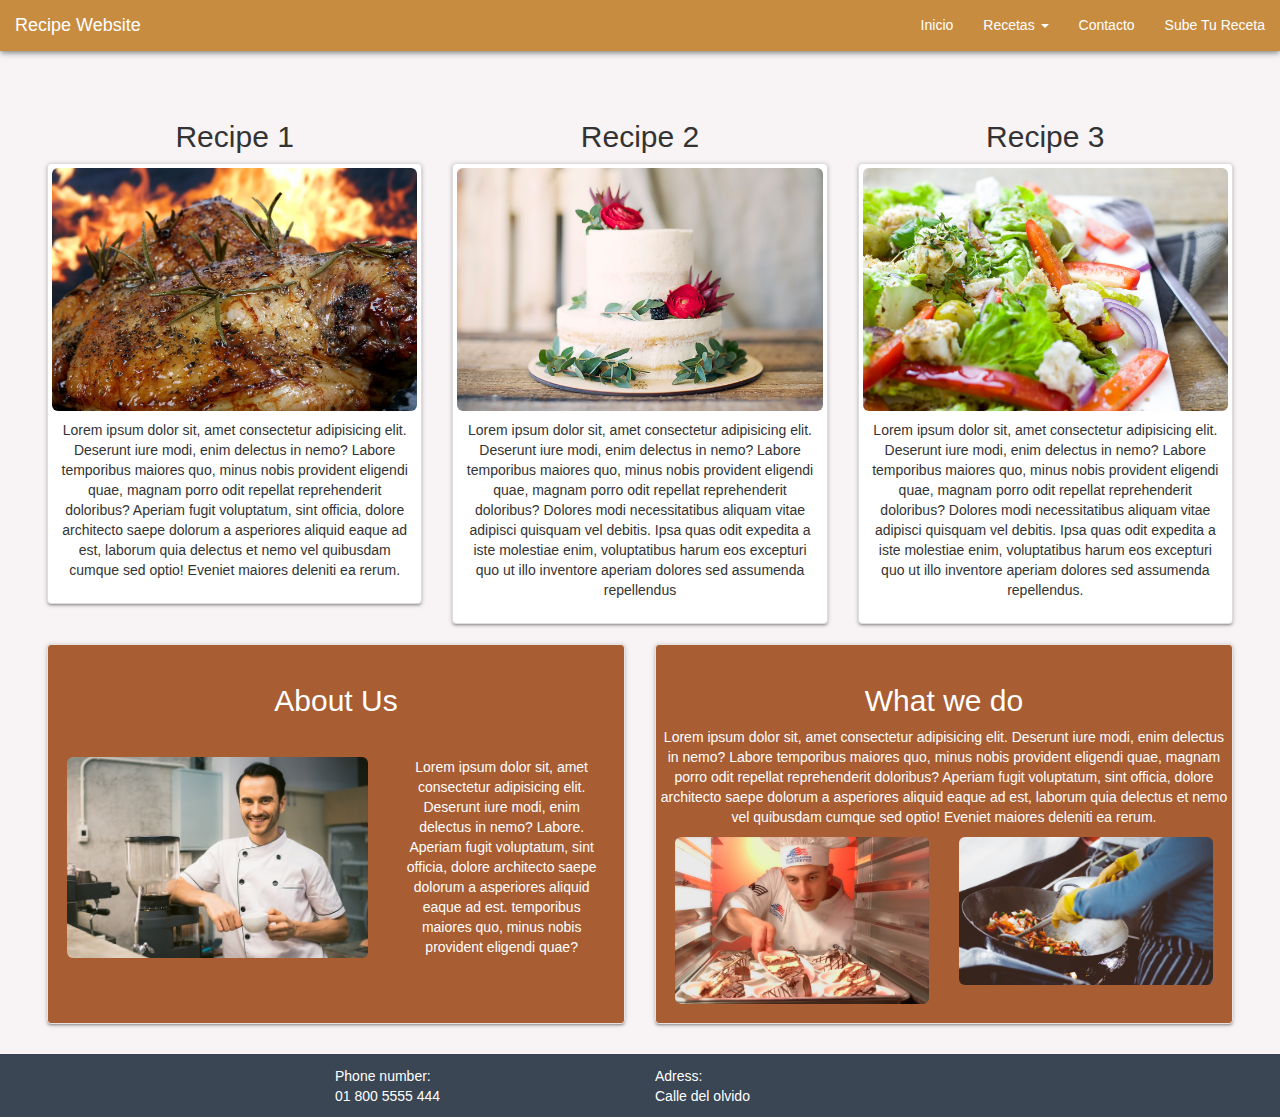
<file: src/BootStrap/index.html>
<!DOCTYPE html>
<html>

<head>
  <meta charset="utf-8" />
  <meta http-equiv="X-UA-Compatible" content="IE=edge">
  <title>Recipe Website</title>
  <meta name="viewport" content="width=device-width, initial-scale=1">
  <link rel="stylesheet" href="https://maxcdn.bootstrapcdn.com/bootstrap/3.3.7/css/bootstrap.min.css" integrity="sha384-BVYiiSIFeK1dGmJRAkycuHAHRg32OmUcww7on3RYdg4Va+PmSTsz/K68vbdEjh4u"
    crossorigin="anonymous">
  <link rel="stylesheet" type="text/css" media="screen" href="custom.css" />
  <link rel="stylesheet" href="https://use.fontawesome.com/releases/v5.3.1/css/all.css" integrity="sha384-mzrmE5qonljUremFsqc01SB46JvROS7bZs3IO2EmfFsd15uHvIt+Y8vEf7N7fWAU" crossorigin="anonymous">
</head>




  <nav class="navbar navbar-inverse  z-depth-2 navbar-fixed-top" style="background-color:#C88C40
  ; border-color:#C88C40
  " >
    <div class="container-fluid " style="background-color:#C88C40; color: white    ">
      <!-- Brand and toggle get grouped for better mobile display -->
      <div class="navbar-header">
        <button type="button" class="navbar-toggle collapsed" data-toggle="collapse" data-target="#bs-example-navbar-collapse-1"
          aria-expanded="false">
          <span class="sr-only">Toggle navigation</span>
          <span class="icon-bar"></span>
          <span class="icon-bar"></span>
          <span class="icon-bar"></span>
        </button>
        <a class="navbar-brand" href="index.html">Recipe Website</a>
      </div>

      <!-- Collect the nav links, forms, and other content for toggling -->
      <div class="collapse navbar-collapse" id="bs-example-navbar-collapse-1" style="z-index: 1">
        <ul class="nav navbar-nav">



          </li>
        </ul>

        <ul class="nav navbar-nav navbar-right" style="color: white" >
          <li>
            <a href="index.html">Inicio</a>
          </li>
          <li class="dropdown" >
            <a href="#" class="dropdown-toggle" data-toggle="dropdown" role="button" aria-haspopup="true" aria-expanded="false" style="z-index: 1">Recetas
              <span class="caret"></span>
            </a>
            <ul class="dropdown-menu" style="z-index: -100;">
              <li>
                <a href="recetas.html">Carnes</a>
              </li>
              <li>
                <a href="recetas.html">Ensaladas</a>
              </li>
              <li>
                <a href="recetas.html">Postres</a>
              </li>
            
            </ul>
          </li>
          <li>
            <a href="contacto.html">Contacto</a>
          </li>
          <li>
            <a href="tuReceta.html">Sube Tu Receta</a>
          </li>
        </ul>
      </div>
      <!-- /.navbar-collapse -->
    </div>
    <!-- /.container-fluid -->
  </nav>



  <div id="main-wrapper">
    <div class="container" id="main-content" style="width:90vw">
      <div class="row">
        <div class="col-sm-4">
          <h2>Recipe 1</h2>
          <div class="thumbnail  z-depth-1">
            <img src="index-images/recipe1.jpeg" class="img-rounded img-responsive"> 
           <div class="caption">

             <p>Lorem ipsum dolor sit, amet consectetur adipisicing elit. Deserunt iure modi, enim delectus in nemo?
               Labore temporibus
               maiores quo, minus nobis provident eligendi quae, magnam porro odit repellat reprehenderit doloribus?
               Aperiam
               fugit voluptatum, sint officia, dolore architecto saepe dolorum a asperiores aliquid eaque ad est, laborum
               quia
               delectus et nemo vel quibusdam cumque sed optio! Eveniet maiores deleniti ea rerum.</p>
              </div>
            </div>
          </div>

        <div class="col-sm-4">
          <h2>Recipe 2</h2>
          <div class="thumbnail  z-depth-1">
            <img src="index-images/recipe2.jpeg" class="img-rounded img-responsive">
            <div class="caption">

              <p>Lorem ipsum dolor sit, amet consectetur adipisicing elit. Deserunt iure modi, enim delectus in nemo?
                Labore temporibus
                maiores quo, minus nobis provident eligendi quae, magnam porro odit repellat reprehenderit doloribus?
                Dolores
                modi necessitatibus aliquam vitae adipisci quisquam vel debitis. Ipsa quas odit expedita a iste molestiae
                enim,
                voluptatibus harum eos excepturi quo ut illo inventore aperiam dolores sed assumenda repellendus</p>
              </div>
            </div>
        </div>
        <div class="col-sm-4">
          <h2>Recipe 3</h2>
          <div class="thumbnail  z-depth-1">
            <img src="index-images/recipe3.jpeg" class="img-responsive img-rounded"> 
           <div class="caption">

             <p>Lorem ipsum dolor sit, amet consectetur adipisicing elit. Deserunt iure modi, enim delectus in nemo?
               Labore temporibus
               maiores quo, minus nobis provident eligendi quae, magnam porro odit repellat reprehenderit doloribus?
               Dolores
               modi necessitatibus aliquam vitae adipisci quisquam vel debitis. Ipsa quas odit expedita a iste molestiae
               enim,
               voluptatibus harum eos excepturi quo ut illo inventore aperiam dolores sed assumenda repellendus.</p>
              </div>
            </div>
          </div>
      </div>
      <div class="row" style=" display:flex; flex-wrap: wrap;">
        <div class="col-sm-6" style="display: flex;
        flex-direction: column;">
          <div class="well  z-depth-1" style="height: 100%;background-color: #A85D33; color: white ">

            <div class="row">
              <div class="col-sm-12 " > <h2>About Us</h2></div>
            </div>
            <div id="abt"class="row" style=" display: flex; height: calc(100% - 80px);">
              <div class="col-xs-12 col-sm-7" style="display:flex; align-items: center"> <img src="index-images/us.jpeg" class="img-rounded img-responsive"> </div>
              <div class="col-xs-12 col-sm-5"style="display: flex; align-items: center">Lorem ipsum dolor sit, amet consectetur adipisicing elit. Deserunt iure modi, enim delectus in
                nemo? Labore.  Aperiam fugit voluptatum, sint officia, dolore architecto saepe dolorum a asperiores aliquid eaque ad est.
                temporibus maiores quo, minus nobis provident eligendi quae?</div>
                
              </div>
          </div>
          </div>
        

          <div class="col-sm-6" style="display: flex;
          flex-direction: column;" >
              <div class="well  z-depth-1 " style="background-color: #A85D33; color:white">
              <div class="row">
                <div class="col-sm-12"  > <h2>What we do</h2>
                </div>
                  <div class="row">
<div class="col-sm-12">
  
                    <p> Lorem ipsum dolor sit, amet consectetur adipisicing elit. Deserunt iure modi, enim delectus in
                      nemo? Labore
                      temporibus maiores quo, minus nobis provident eligendi quae, magnam porro odit repellat reprehenderit
                      doloribus?
                      Aperiam fugit voluptatum, sint officia, dolore architecto saepe dolorum a asperiores aliquid eaque ad
                      est,
                      laborum quia delectus et nemo vel quibusdam cumque sed optio! Eveniet maiores deleniti ea rerum. </p>
                    </div>
                  </div>
              </div>
              <div class="row">
                <div class="col-sm-6"> <img src="index-images/us2.jpg" class="img-rounded img-responsive"> </div>
                <div class="hidden-sm hidden-md hidden-lg" style="padding: 10px"></div>
                <div class="col-sm-6"> <img src="index-images/us3.jpg" class="img-rounded img-responsive"></div>
                
              </div>
              </div>
      </div>
    </div>
  </div>
</div>


  <div class="container-fluid" style="margin-top: 10px; background-color:#3A4653; color:white; padding-bottom: 10px;padding-top: 10px">
<div class="row" style=" display: flex;
align-items: center;">
<div class="col-xs-4 col-sm-3" ><i class="fab fa-facebook-square glyph-foot"></i> <i class="fab fa-twitter-square glyph-foot"></i> <i class="fab fa-youtube-square glyph-foot" style="margin-right: 0px"></i></div>
<div class="col-xs-6 col-sm-6"><div class="row"><div class="col-sm-6">Phone number:<br> 01 800 5555 444</div><div class="col-sm-6">Adress:<br> Calle del olvido</div></div></div>
 <div class="col-xs-2 col-sm-3"></div>
</div>
  </div>
  <!--javascript sources-->
  <!-- jQuery (necessary for Bootstrap's JavaScript plugins) -->
  <script src="https://ajax.googleapis.com/ajax/libs/jquery/1.12.4/jquery.min.js"></script>
  <script src="https://maxcdn.bootstrapcdn.com/bootstrap/3.3.7/js/bootstrap.min.js" integrity="sha384-Tc5IQib027qvyjSMfHjOMaLkfuWVxZxUPnCJA7l2mCWNIpG9mGCD8wGNIcPD7Txa"
    crossorigin="anonymous"></script>
  <script src="main.js"></script>
</body>

</html>
</file>
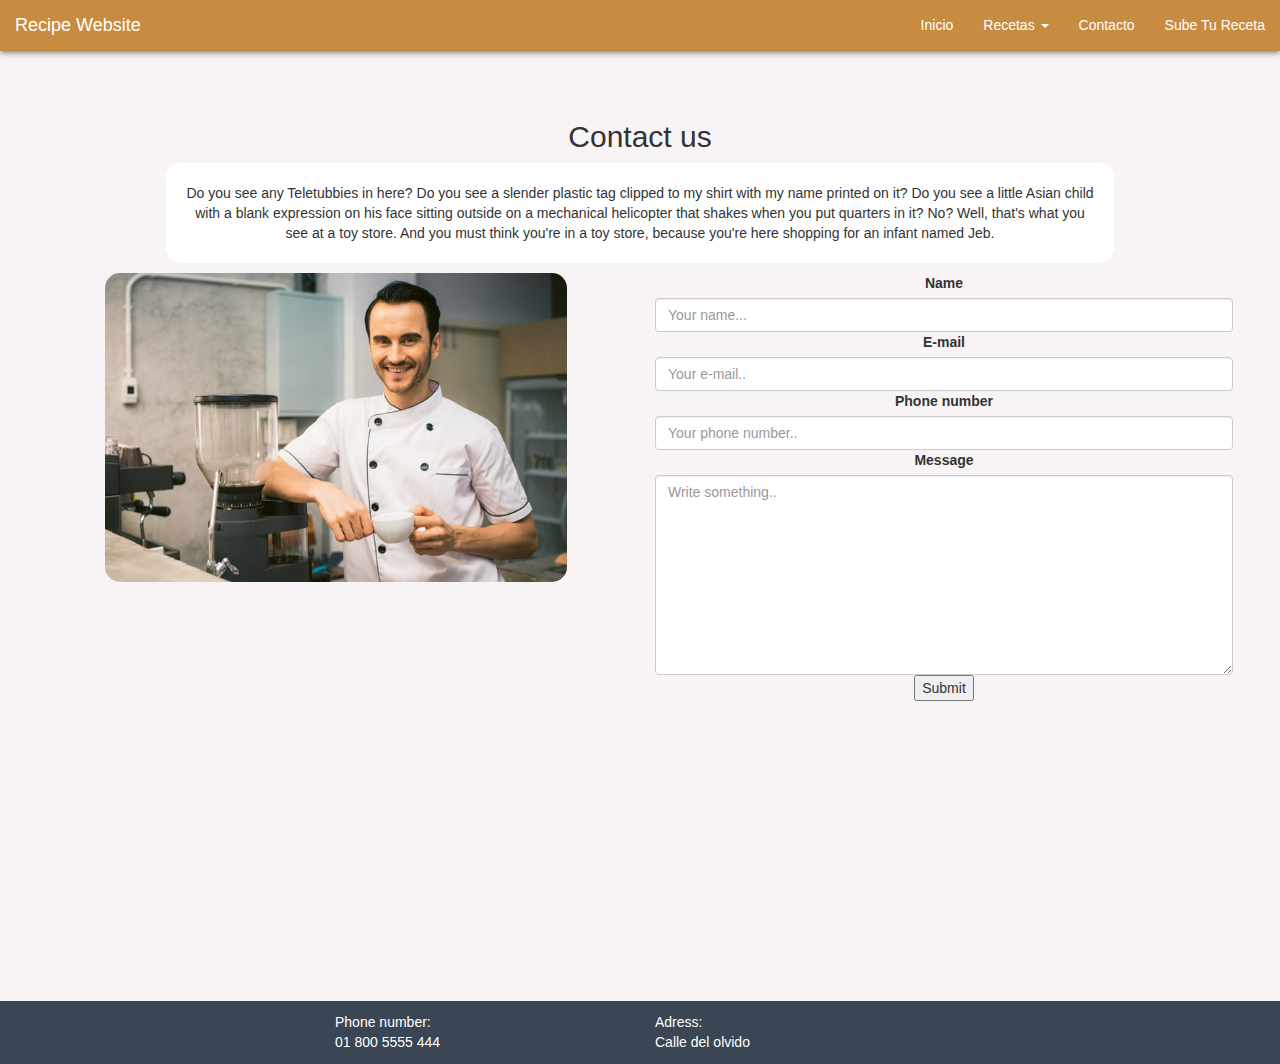
<file: src/BootStrap/contacto.html>
<!DOCTYPE html>
<html>

<head>
  <meta charset="utf-8" />
  <meta http-equiv="X-UA-Compatible" content="IE=edge">
  <title>Recipe Website</title>
  <meta name="viewport" content="width=device-width, initial-scale=1">
  <link rel="stylesheet" href="https://maxcdn.bootstrapcdn.com/bootstrap/3.3.7/css/bootstrap.min.css" integrity="sha384-BVYiiSIFeK1dGmJRAkycuHAHRg32OmUcww7on3RYdg4Va+PmSTsz/K68vbdEjh4u"
    crossorigin="anonymous">
  <link rel="stylesheet" type="text/css" media="screen" href="custom.css" />
</head>

<body>


    <nav class="navbar navbar-inverse  z-depth-2 navbar-fixed-top" style="background-color:#C88C40
    ; border-color:#C88C40
    " >
      <div class="container-fluid " style="background-color:#C88C40; color: white    ">
        <!-- Brand and toggle get grouped for better mobile display -->
        <div class="navbar-header">
          <button type="button" class="navbar-toggle collapsed" data-toggle="collapse" data-target="#bs-example-navbar-collapse-1"
            aria-expanded="false">
            <span class="sr-only">Toggle navigation</span>
            <span class="icon-bar"></span>
            <span class="icon-bar"></span>
            <span class="icon-bar"></span>
          </button>
          <a class="navbar-brand" href="index.html">Recipe Website</a>
        </div>
  
        <!-- Collect the nav links, forms, and other content for toggling -->
        <div class="collapse navbar-collapse" id="bs-example-navbar-collapse-1" style="z-index: 1">
          <ul class="nav navbar-nav">
  
  
  
            </li>
          </ul>
  
          <ul class="nav navbar-nav navbar-right" style="color: white" >
            <li>
              <a href="index.html">Inicio</a>
            </li>
            <li class="dropdown" >
              <a href="#" class="dropdown-toggle" data-toggle="dropdown" role="button" aria-haspopup="true" aria-expanded="false" style="z-index: 1">Recetas
                <span class="caret"></span>
              </a>
              <ul class="dropdown-menu" style="z-index: -100;">
                <li>
                  <a href="recetas.html">Carnes</a>
                </li>
                <li>
                  <a href="recetas.html">Ensaladas</a>
                </li>
                <li>
                  <a href="recetas.html">Postres</a>
                </li>
              
              </ul>
            </li>
            <li>
              <a href="contacto.html">Contacto</a>
            </li>
            <li>
              <a href="tuReceta.html">Sube Tu Receta</a>
            </li>
          </ul>
        </div>
        <!-- /.navbar-collapse -->
      </div>
      <!-- /.container-fluid -->
    </nav>
  


  <div id="main-wrapper">
    <div class="container" id="main-content" style="width:90vw; min-height: 99vh;">
      <div class="row">
        <div class="col-sm-12">
          <h2>Contact us</h2></div></div>
          <div class="row">
            <div class="col-sm-12">
              <div style="height: auto ;width: 80%; background-color: white; margin-left: auto; margin-right: auto;border-radius: 15px">
                 <p style="padding:20px">Do you see any Teletubbies in here? 
                   Do you see a slender plastic tag clipped to my shirt with
                    my name printed on it? Do you see a little Asian child with 
                    a blank expression on his face sitting outside on a mechanical
                     helicopter that shakes when you put quarters in it? No? Well,
                      that's what you see at a toy store. And you must think you're 
                      in a toy store, because you're here shopping for an infant named
                       Jeb.</p></div>
            </div>
          </div>
          <div class="row">
                <div class="col-sm-6">
                        <div class="row">
                                <div class="col-sm-12"> <img src="us.jpeg" style="width : 80%; border-radius: 15px; display:block;margin-left: auto; margin-right: auto;" >    
                            </div></div>
                         <div class="row">
                                 <div class="col-sm-12" style="margin-top: 10px"><iframe  id="map" src="https://www.google.com/maps/embed?pb=!1m18!1m12!1m3!1d15494081.623418082!2d-73.83482412642334!3d25.793104559172868!2m3!1f0!2f0!3f0!3m2!1i1024!2i768!4f13.1!3m3!1m2!1s0x89451ab5034cb7ab%3A0xb600ecf3df7aca4d!2sBermuda+Triangle!5e0!3m2!1sen!2smx!4v1534450580968"  style="border:0; display:block;margin-left: auto; margin-right: auto; border-radius: 15px;" allowfullscreen width="80%" height="200px"></iframe></div></div>
                </div>
                <div class="col-sm-6">
                  <div id ="contact3">
                            
                    <form >

                    <label for="name"> Name</label>
                    <input type="text"  class="form-control"  id="fname" name="firstname" placeholder="Your name...">
                
                    <label for="email">E-mail</label>
                    <input type="email"  class="form-control" id="email" name="email" placeholder="Your e-mail..">
                
                    <label for="telephone">Phone number</label>
                    <input type="tel"  class="form-control"  id="phone" name="email" placeholder="Your phone number..">
                   
                
                    <label for="subject">Message</label>
                    <textarea id="subject"  class="form-control"  name="subject" placeholder="Write something.." style="height:200px"></textarea>
                
                    <input type="submit" value="Submit">
                
                  </form>


                </div>
                </div>
              </div>



        </div>     
      </div>
      
      <div class="container-fluid" style="margin-top: 10px; background-color:#3A4653; color:white; padding-bottom: 10px;padding-top: 10px">
          <div class="row" style=" display: flex;
          align-items: center;">
          <div class="col-xs-4 col-sm-3" ><i class="fab fa-facebook-square glyph-foot"></i> <i class="fab fa-twitter-square glyph-foot"></i> <i class="fab fa-youtube-square glyph-foot" style="margin-right: 0px"></i></div>
          <div class="col-xs-6 col-sm-6"><div class="row"><div class="col-sm-6">Phone number:<br> 01 800 5555 444</div><div class="col-sm-6">Adress:<br> Calle del olvido</div></div></div>
           <div class="col-xs-2 col-sm-3"></div>
          </div>
            </div>            
        
         
  <!--javascript sources-->
  <!-- jQuery (necessary for Bootstrap's JavaScript plugins) -->
  <script src="https://ajax.googleapis.com/ajax/libs/jquery/1.12.4/jquery.min.js"></script>
  <script src="https://maxcdn.bootstrapcdn.com/bootstrap/3.3.7/js/bootstrap.min.js" integrity="sha384-Tc5IQib027qvyjSMfHjOMaLkfuWVxZxUPnCJA7l2mCWNIpG9mGCD8wGNIcPD7Txa"
    crossorigin="anonymous"></script>
  <script src="main.js"></script>
</body>

</html>
</file>
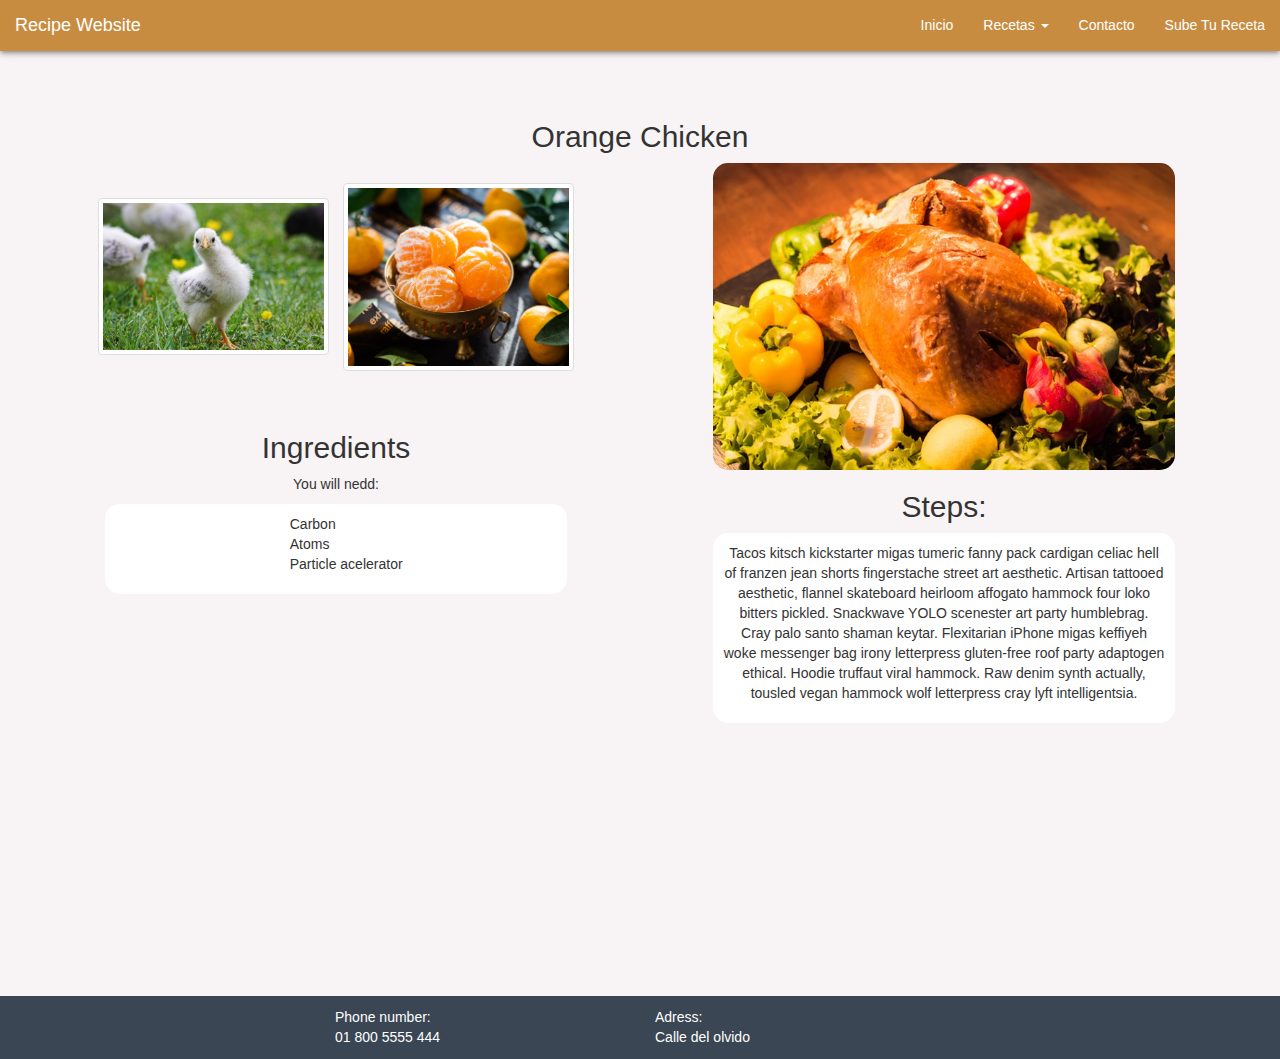
<file: src/BootStrap/recetas.html>
<!DOCTYPE html>
<html>

<head>
  <meta charset="utf-8" />
  <meta http-equiv="X-UA-Compatible" content="IE=edge">
  <title>Recipe Website</title>
  <meta name="viewport" content="width=device-width, initial-scale=1">
  <link rel="stylesheet" href="https://maxcdn.bootstrapcdn.com/bootstrap/3.3.7/css/bootstrap.min.css" integrity="sha384-BVYiiSIFeK1dGmJRAkycuHAHRg32OmUcww7on3RYdg4Va+PmSTsz/K68vbdEjh4u"
    crossorigin="anonymous">
  <link rel="stylesheet" type="text/css" media="screen" href="custom.css" />
</head>

<body>


    <nav class="navbar navbar-inverse  z-depth-2 navbar-fixed-top" style="background-color:#C88C40
    ; border-color:#C88C40
    " >
      <div class="container-fluid " style="background-color:#C88C40; color: white    ">
        <!-- Brand and toggle get grouped for better mobile display -->
        <div class="navbar-header">
          <button type="button" class="navbar-toggle collapsed" data-toggle="collapse" data-target="#bs-example-navbar-collapse-1"
            aria-expanded="false">
            <span class="sr-only">Toggle navigation</span>
            <span class="icon-bar"></span>
            <span class="icon-bar"></span>
            <span class="icon-bar"></span>
          </button>
          <a class="navbar-brand" href="index.html">Recipe Website</a>
        </div>
  
        <!-- Collect the nav links, forms, and other content for toggling -->
        <div class="collapse navbar-collapse" id="bs-example-navbar-collapse-1" style="z-index: 1">
          <ul class="nav navbar-nav">
  
  
  
            </li>
          </ul>
  
          <ul class="nav navbar-nav navbar-right" style="color: white" >
            <li>
              <a href="index.html">Inicio</a>
            </li>
            <li class="dropdown" >
              <a href="#" class="dropdown-toggle" data-toggle="dropdown" role="button" aria-haspopup="true" aria-expanded="false" style="z-index: 1">Recetas
                <span class="caret"></span>
              </a>
              <ul class="dropdown-menu" style="z-index: -100;">
                <li>
                  <a href="recetas.html">Carnes</a>
                </li>
                <li>
                  <a href="recetas.html">Ensaladas</a>
                </li>
                <li>
                  <a href="recetas.html">Postres</a>
                </li>
              
              </ul>
            </li>
            <li>
              <a href="contacto.html">Contacto</a>
            </li>
            <li>
              <a href="tuReceta.html">Sube Tu Receta</a>
            </li>
          </ul>
        </div>
        <!-- /.navbar-collapse -->
      </div>
      <!-- /.container-fluid -->
    </nav>
  



  <div id="main-wrapper">
    <div class="container" id="main-content" style="width:90vw; min-height: 99vh">
      <div class="row">
        <div class="col-sm-12">
          <h2>Orange Chicken</h2>
        </div>     
      </div>
      <div class="row">
        <div class="col-sm-6">
          <div>
            <div class="row">
              <div class="col-sm-12">
                <div style="margin-bottom:40px;"><br><img src="ing1.jpeg" class="img-responsive img-thumbnail" style="width: 40%" > 
                 <img src="ing2.jpg" class="img-responsive img-thumbnail" style="display:inline-block;width:40%;margin-left: 10px"> </div>

              </div>
            </div>
            <div class="row">
              <div class="col-sm-12">
                <div id="ing2">
                    <h2>Ingredients</h2>
                <p style="text-align: center">
                    You will nedd:
                    <div id ="ing2-back"style="height:auto; background-color: white;padding-top:10px;padding-bottom:10px; border-radius: 15px; display: block;
                    margin-left: auto;
                    margin-top: auto;margin-right: auto;width:80%" ><ul >
                    <li> Carbon</li>
                    <li>Atoms</li>
                    <li>Particle acelerator</li></ul>
                    </div>
                 </p>
             </div>
        
            </div>
          </div>
          </div>

        </div>
        <div class="col-sm-6">
          <div>
            <div class="row">
              <div class="col-sm-12">
                <div><img src="prep1.jpeg" style="width: 80%; display: block; margin-left: auto; margin-right: auto;border-radius: 15px"> </div>
              </div>
            </div>
            <div class="row">
              <div class="col-sm-12">
                
                <h2>Steps:</h2>
                                <div style="height:auto; width: 80%; height:50%; background-color: white;padding-top:10px;padding-bottom:10px; border-radius: 15px; display: block;
                                margin-left: auto;
                                margin-top: auto;margin-right: auto;" ><div style="margin-left:10px; margin-right: 10px">
                                <p> Tacos kitsch kickstarter migas tumeric fanny pack cardigan celiac hell of franzen jean shorts fingerstache street art aesthetic. Artisan tattooed aesthetic, flannel skateboard heirloom affogato hammock four loko bitters pickled. Snackwave YOLO scenester art party humblebrag. Cray palo santo shaman keytar. Flexitarian iPhone migas keffiyeh woke messenger bag irony letterpress gluten-free roof party adaptogen ethical. Hoodie truffaut viral hammock. Raw denim synth actually, tousled vegan hammock wolf letterpress cray lyft intelligentsia.
                                </p>
                                </div>
                                </div>
                                
              </div>
            </div>
        
          </div>
        </div>

      </div>
    </div>
  </div>

  <div>

  </div>

  <div class="container-fluid" style="margin-top: 5px; background-color:#3A4653; color:white; padding-bottom: 10px;padding-top: 10px">
      <div class="row" style=" display: flex;
      align-items: center;">
      <div class="col-xs-4 col-sm-3" ><i class="fab fa-facebook-square glyph-foot"></i> <i class="fab fa-twitter-square glyph-foot"></i> <i class="fab fa-youtube-square glyph-foot" style="margin-right: 0px"></i></div>
      <div class="col-xs-6 col-sm-6"><div class="row"><div class="col-sm-6">Phone number:<br> 01 800 5555 444</div><div class="col-sm-6">Adress:<br> Calle del olvido</div></div></div>
       <div class="col-xs-2 col-sm-3"></div>
      </div>
        </div>
  <!--javascript sources-->
  <!-- jQuery (necessary for Bootstrap's JavaScript plugins) -->
  <script src="https://ajax.googleapis.com/ajax/libs/jquery/1.12.4/jquery.min.js"></script>
  <script src="https://maxcdn.bootstrapcdn.com/bootstrap/3.3.7/js/bootstrap.min.js" integrity="sha384-Tc5IQib027qvyjSMfHjOMaLkfuWVxZxUPnCJA7l2mCWNIpG9mGCD8wGNIcPD7Txa"
    crossorigin="anonymous"></script>
  <script src="main.js"></script>
</body>

</html>
</file>
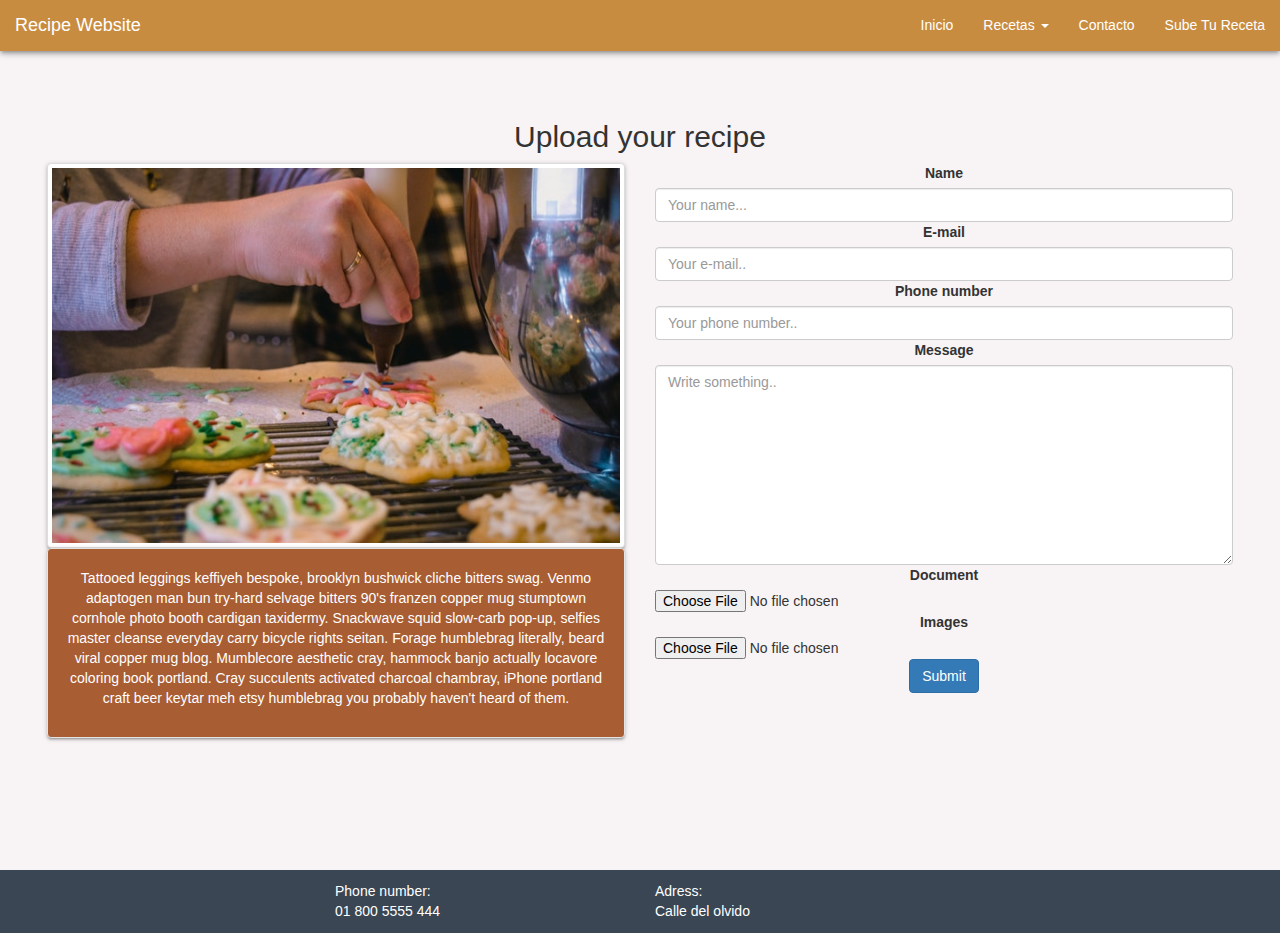
<file: src/BootStrap/tuReceta.html>
<!DOCTYPE html>
<html>

<head>
  <meta charset="utf-8" />
  <meta http-equiv="X-UA-Compatible" content="IE=edge">
  <title>Recipe Website</title>
  <meta name="viewport" content="width=device-width, initial-scale=1">
  <link rel="stylesheet" href="https://maxcdn.bootstrapcdn.com/bootstrap/3.3.7/css/bootstrap.min.css" integrity="sha384-BVYiiSIFeK1dGmJRAkycuHAHRg32OmUcww7on3RYdg4Va+PmSTsz/K68vbdEjh4u"
    crossorigin="anonymous">
  <link rel="stylesheet" type="text/css" media="screen" href="custom.css" />
</head>

<body>

    <nav class="navbar navbar-inverse  z-depth-2 navbar-fixed-top" style="background-color:#C88C40
    ; border-color:#C88C40
    " >
      <div class="container-fluid " style="background-color:#C88C40; color: white    ">
        <!-- Brand and toggle get grouped for better mobile display -->
        <div class="navbar-header">
          <button type="button" class="navbar-toggle collapsed" data-toggle="collapse" data-target="#bs-example-navbar-collapse-1"
            aria-expanded="false">
            <span class="sr-only">Toggle navigation</span>
            <span class="icon-bar"></span>
            <span class="icon-bar"></span>
            <span class="icon-bar"></span>
          </button>
          <a class="navbar-brand" href="index.html">Recipe Website</a>
        </div>
  
        <!-- Collect the nav links, forms, and other content for toggling -->
        <div class="collapse navbar-collapse" id="bs-example-navbar-collapse-1" style="z-index: 1">
          <ul class="nav navbar-nav">
  
  
  
            </li>
          </ul>
  
          <ul class="nav navbar-nav navbar-right" style="color: white" >
            <li>
              <a href="index.html">Inicio</a>
            </li>
            <li class="dropdown" >
              <a href="#" class="dropdown-toggle" data-toggle="dropdown" role="button" aria-haspopup="true" aria-expanded="false" style="z-index: 1">Recetas
                <span class="caret"></span>
              </a>
              <ul class="dropdown-menu" style="z-index: -100;">
                <li>
                  <a href="recetas.html">Carnes</a>
                </li>
                <li>
                  <a href="recetas.html">Ensaladas</a>
                </li>
                <li>
                  <a href="recetas.html">Postres</a>
                </li>
              
              </ul>
            </li>
            <li>
              <a href="contacto.html">Contacto</a>
            </li>
            <li>
              <a href="tuReceta.html">Sube Tu Receta</a>
            </li>
          </ul>
        </div>
        <!-- /.navbar-collapse -->
      </div>
      <!-- /.container-fluid -->
    </nav>


  <div id="main-wrapper">
    <div class="container" id="main-content" style="width:90vw; min-height:85vh ">
      <div class="row">
        <div class="col-sm-12">
          <h2>Upload your recipe</h2>
        
            </div>
          </div>
          <div class="row">
                <div class="col-sm-6">
                        <div class="row">
                                <div class="col-sm-12"><img src="im1.jpeg" id="t1-img" class="img-responsive img-thumbnail center-block z-depth-1" >
                                </div></div>
                         <div class="row">
                                 <div class="col-sm-12"> <div class="well z-depth-1 center-block" style="background-color: #A85D33; color: white;">  <div id="urrecipe-text" ><p>Tattooed leggings keffiyeh bespoke, brooklyn bushwick cliche bitters swag. Venmo adaptogen man bun try-hard selvage bitters 90's franzen copper mug stumptown cornhole photo booth cardigan taxidermy. Snackwave squid slow-carb pop-up, selfies master cleanse everyday carry bicycle rights seitan. Forage humblebrag literally, beard viral copper mug blog. Mumblecore aesthetic cray, hammock banjo actually locavore coloring book portland. Cray succulents activated charcoal chambray, iPhone portland craft beer keytar meh etsy humblebrag you probably haven't heard of them. </p></div></div>
                    
                                </div>
              </div></div>
                
                <div class="col-sm-6">
                        <form >

                                <label for="name"> Name</label>
                                <input type="text" class="form-control" id="fname" name="firstname" placeholder="Your name...">
                            
                                <label for="email">E-mail</label>
                                <input type="email" class="form-control" id="email" name="email" placeholder="Your e-mail..">
                            
                                <label for="telephone">Phone number</label>
                                <input type="tel" class="form-control" id="phone" name="email" placeholder="Your phone number..">
                               
                            
                                <label for="subject">Message</label>
                                <textarea id="subject" class="form-control" name="subject" placeholder="Write something.." style="height:200px"></textarea>
                            

                                <label for="doc">Document</label>
                                <input type="file"  name="doc" accept=".doc">
                                <label for="pic" >Images</label>
                                <input type="file"  name="pic" accept="image/*">
                                <input type="submit" class="btn btn-primary" value="Submit">
                              </form>

                </div>
              </div>



        </div>     
      </div>
      
              </div>
            </div>
        
    
            <div class="container-fluid" style="margin-top: 5px; background-color:#3A4653; color:white; padding-bottom: 10px;padding-top: 10px">
                <div class="row" style=" display: flex;
                align-items: center;">
                <div class="col-xs-4 col-sm-3" ><i class="fab fa-facebook-square glyph-foot"></i> <i class="fab fa-twitter-square glyph-foot"></i> <i class="fab fa-youtube-square glyph-foot" style="margin-right: 0px"></i></div>
                <div class="col-xs-6 col-sm-6"><div class="row"><div class="col-sm-6">Phone number:<br> 01 800 5555 444</div><div class="col-sm-6">Adress:<br> Calle del olvido</div></div></div>
                 <div class="col-xs-2 col-sm-3"></div>
                </div>
                  </div>            

  <!--javascript sources-->
  <!-- jQuery (necessary for Bootstrap's JavaScript plugins) -->
  <script src="https://ajax.googleapis.com/ajax/libs/jquery/1.12.4/jquery.min.js"></script>
  <script src="https://maxcdn.bootstrapcdn.com/bootstrap/3.3.7/js/bootstrap.min.js" integrity="sha384-Tc5IQib027qvyjSMfHjOMaLkfuWVxZxUPnCJA7l2mCWNIpG9mGCD8wGNIcPD7Txa"
    crossorigin="anonymous"></script>
  <script src="main.js"></script>
</body>

</html>
</file>
<file: src/BootStrap/custom.css>
body{
    margin:0;
    /* background-image: url(background.jpg); */
    background-size:cover; position: static;   
    background-repeat: no-repeat; 
    background-attachment: fixed;}

  

.container-fluid{background-color:#DCDCDC}
#main-content{
    margin-top: 100px;
    align-items: center;
    justify-content: center; 
    text-align: center}

.fancy{
    padding: 10px;
    background-color: #8E8D8C;
    border-radius: 15px;
    width: fit-content;
    margin-left: auto;
    margin-right: auto;
    box-shadow: 4px, 4px,4px,2px}

.fancy> img {
    width: 20vw;
    border-radius:15px}
#us-ilus{width:25vw};

.vcenter {
    display: inline-block;
    vertical-align: middle;
    float: none;
}
    
body{background-color: #F8F4F5
}

.navbar-inverse .navbar-brand {
    color:white;
}
.navbar-inverse .navbar-nav>li>a {
    color:white;
}
.container {
width: 95vw !important}

#ing2-back > ul{list-style: none;text-align: left; margin-left:40%;padding: 0}

.navbar-inverse .navbar-nav>.open>a, .navbar-inverse .navbar-nav>.open>a:focus, .navbar-inverse .navbar-nav>.open>a:hover, .navbar-inverse .navbar-toggle:focus, .navbar-inverse .navbar-toggle:hover  {
    color: #fff;
    background-color: #A85D33;}
    .navbar-inverse .navbar-toggle {
        border-color: #A85D33;
    }

/*  ###########################  Material Design    ######################################## */
.z-depth-0 {
    -webkit-box-shadow: none !important;
    box-shadow: none !important;
}
.z-depth-1{
    -webkit-box-shadow: 0 2px 2px 0 rgba(0,0,0,0.14), 0 3px 1px -2px rgba(0,0,0,0.12), 0 1px 5px 0 rgba(0,0,0,0.2);
    box-shadow: 0 2px 2px 0 rgba(0,0,0,0.14), 0 3px 1px -2px rgba(0,0,0,0.12), 0 1px 5px 0 rgba(0,0,0,0.2);
}
.z-depth-2 {
        -webkit-box-shadow: 0 4px 5px 0 rgba(0,0,0,0.14), 0 1px 10px 0 rgba(0,0,0,0.12), 0 2px 4px -1px rgba(0,0,0,0.3);
        box-shadow: 0 4px 5px 0 rgba(0,0,0,0.14), 0 1px 10px 0 rgba(0,0,0,0.12), 0 2px 4px -1px rgba(0,0,0,0.3);
}
.z-depth-3 {
    -webkit-box-shadow: 0 8px 17px 2px rgba(0,0,0,0.14), 0 3px 14px 2px rgba(0,0,0,0.12), 0 5px 5px -3px rgba(0,0,0,0.2);
    box-shadow: 0 8px 17px 2px rgba(0,0,0,0.14), 0 3px 14px 2px rgba(0,0,0,0.12), 0 5px 5px -3px rgba(0,0,0,0.2);
}    
.glyph-foot{font-size: 30px;margin-right: 10px}
/* ■ ■ ■ ■ ■ ■ ■ ■ ■ ■ ■ ■ ■ ■ Media Queries ■ ■ ■ ■ ■ ■ ■ ■ ■ ■ ■ ■ ■ ■ ■ ■ ■ ■ ■ ■ ■ ■ ■ ■ */

    /* Large Devices, Wide Screens */
    @media only screen and (max-width : 1200px) {

    }

    /* Medium Devices, Desktops */
    @media only screen and (max-width : 992px) {

    }

    /* Small Devices, Tablets */
    @media only screen and (max-width : 768px) {
.glyph-foot {margin-right: 8px; font-size: 24px}
#abt{display: block !important} }

    /* Extra Small Devices, Phones */ 
    @media only screen and (max-width : 480px) {
.glyph-foot {margin-right: 8px; font-size: 18px}
   #abt{display: block !important} }

    /* Custom, iPhone Retina */ 
    @media only screen and (max-width : 320px) {
.glyph-foot {margin-right: 4px; font-size: 18px}
    }
</file>
